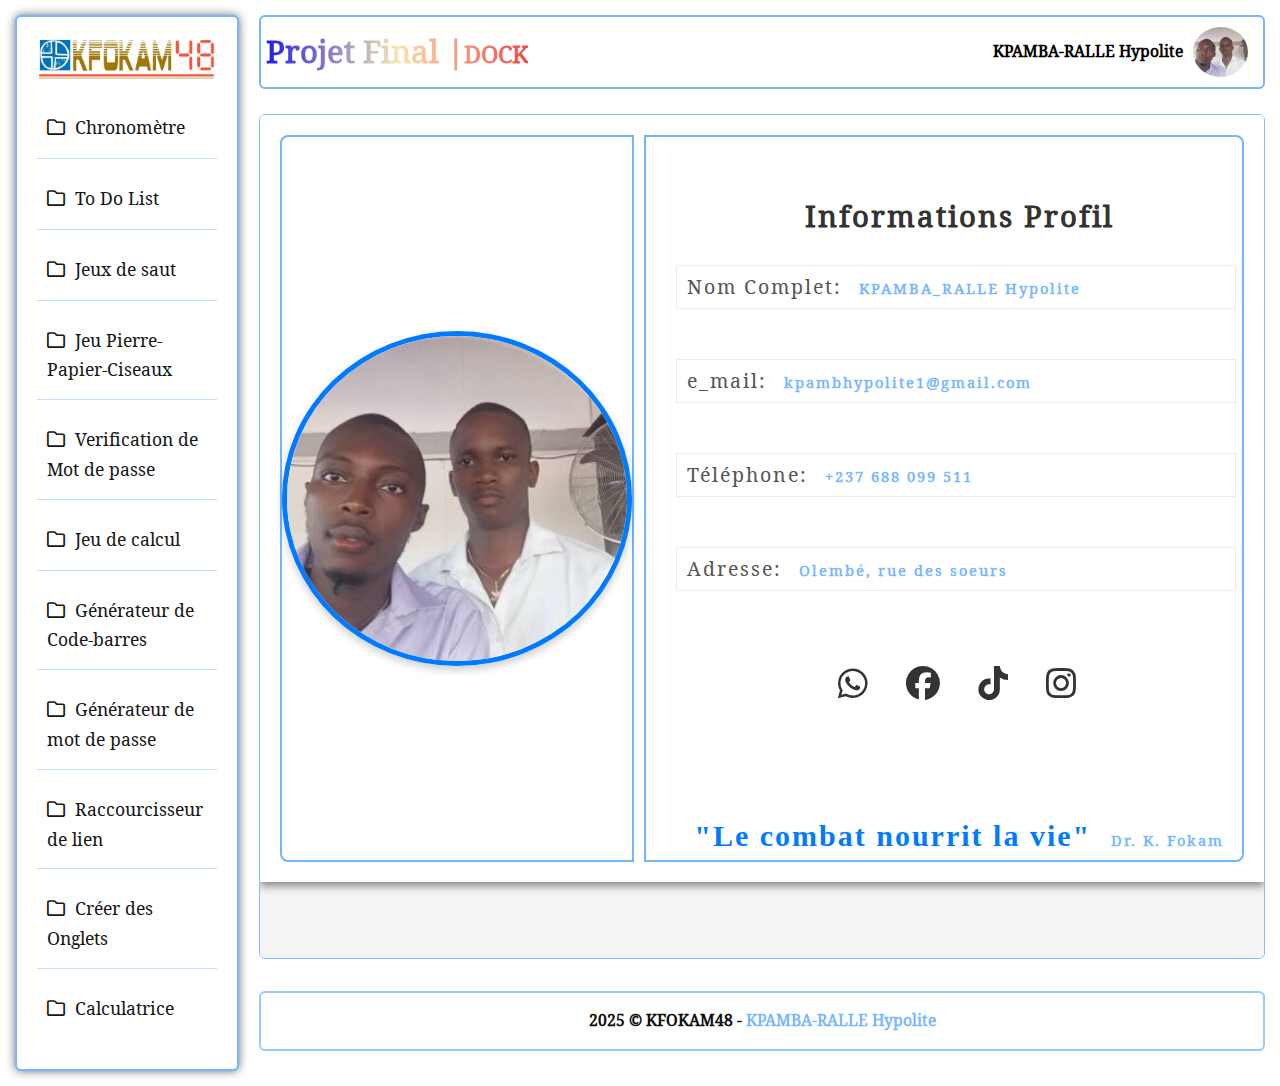
<file: index.html>
<!DOCTYPE html>
<html lang="fr">
<head>
    <meta charset="UTF-8">
    <meta name="viewport" content="width=device-width, initial-scale=1.0">
    <title>Projet Intégration</title>
    <link rel="stylesheet" href="style.css">
    <script src="script.js" defer></script>
    <link rel="stylesheet" href="https://cdnjs.cloudflare.com/ajax/libs/font-awesome/6.7.2/css/all.min.css" integrity="sha512-Evv84Mr4kqVGRNSgIGL/F/aIDqQb7xQ2vcrdIwxfjThSH8CSR7PBEakCr51Ck+w+/U6swU2Im1vVX0SVk9ABhg==" crossorigin="anonymous" referrerpolicy="no-referrer" />
</head>
    <body>

        <div class="page">
            <div class="menu-toggle" id="menuToggle"> ☰</div> <!-- Barre de menu -->
            <div class="container">
                <aside class="sidebar" id="sidebar">
                    <nav>
                        <div class="logo">
                            <img src="./images/photo_2025-03-03_14-06-27.png">
                        </div>
                        <ul>
                            <li><a href="#" data-project="./projects/projet chronomètre/index.html">Chronomètre</a></li>
                            <li><a href="#" data-project="./projects/ToDoList/index.html">To Do List</a></li>
                            <li><a href="#" data-project="./projects/Jeux de Saut/index.html">Jeux de saut</a></li>
                            <li><a href="#" data-project="./projects/papier_pierre_ciseaux/index.html">Jeu Pierre-Papier-Ciseaux</a></li>
                            <li><a href="#" data-project="./projects/Verificatioin_de_mot_de_passe/index.html">Verification de Mot de passe</a></li>
                            <li><a href="#" data-project="./projects/Jeu_de_Calcul/index.html">Jeu de calcul</a></li>
                            <li><a href="#" data-project="./projects/Generateur_de_code_barre/index.html">Générateur de Code-barres</a></li>
                            <li><a href="#" data-project="./projects/Generateur_de_mot_de_passe/index.html">Générateur de mot de passe</a></li>
                            <li><a href="#" data-project="./projects/Raccourcisseur_de_lien/index.html">Raccourcisseur de lien</a></li>
                            <li><a href="#" data-project="./projects/Créer_des_Onglets/index.html">Créer des Onglets</a></li>
                            <li><a href="#" data-project="./projects/calculatrice/index.html">Calculatrice</a></li>
                        </ul>
                    </nav>
                </aside>
    
                <!-- Main Content -->
                <main class="content">
                    <div class="header">
                        <h2 class="animated-title">Projet Final |<span>DOCK</span></h2>
                        <nav>
                            <h4>KPAMBA-RALLE Hypolite</h4>
                            <div class="image">
                                <img id="profileImage" src="./images/IMG-20241225-WA0018.jpg" alt="Profile Image">
                            </div>
                        </nav>
                    </div>
                    <iframe id="main-iframe" src="profil.html" frameborder="0"></iframe>
                    <footer>
                        <p>2025 © KFOKAM48 - <span> KPAMBA-RALLE Hypolite</span></p>
                    </footer>
                </main>
            </div>
        </div>

    </body>
</html>
</file>
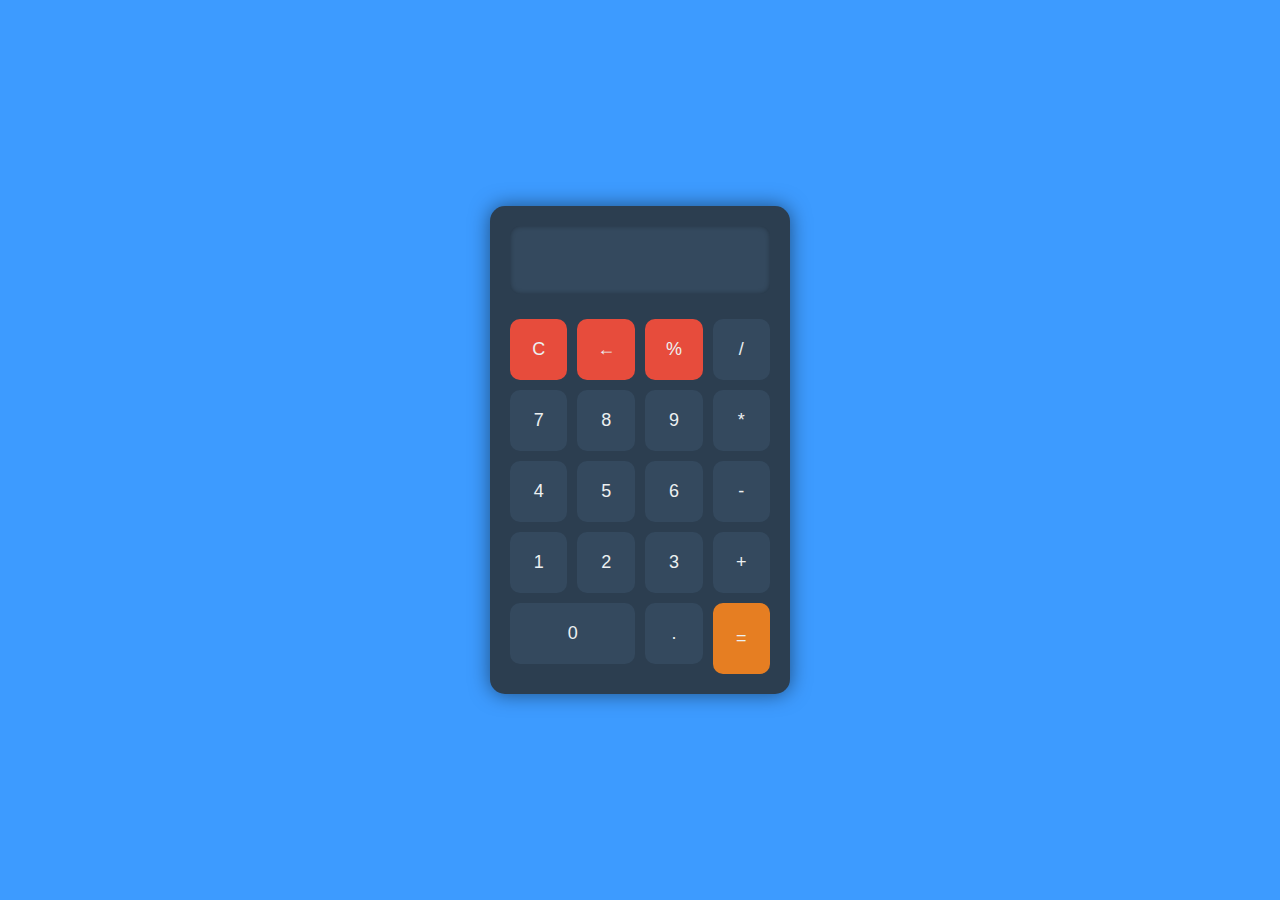
<file: projects/calculatrice/index.html>
<!DOCTYPE html>
<html lang="fr">
<head>
    <meta charset="UTF-8">
    <meta name="viewport" content="width=device-width, initial-scale=1.0">
    <title>Calculatrice</title>
    <link rel="stylesheet" href="style.css">
</head>
<body>
    <div class="calculator">
        <input type="text" id="display" disabled>
        <div class="buttons">
            <button onclick="clearDisplay()">C</button>
            <button onclick="deleteLast()">←</button>
            <button onclick="calculatePercentage()">%</button>
            <button onclick="appendToDisplay('/')">/</button>
            <button onclick="appendToDisplay('7')">7</button>
            <button onclick="appendToDisplay('8')">8</button>
            <button onclick="appendToDisplay('9')">9</button>
            <button onclick="appendToDisplay('*')">*</button>
            <button onclick="appendToDisplay('4')">4</button>
            <button onclick="appendToDisplay('5')">5</button>
            <button onclick="appendToDisplay('6')">6</button>
            <button onclick="appendToDisplay('-')">-</button>
            <button onclick="appendToDisplay('1')">1</button>
            <button onclick="appendToDisplay('2')">2</button>
            <button onclick="appendToDisplay('3')">3</button>
            <button onclick="appendToDisplay('+')">+</button>
            <button onclick="appendToDisplay('0')" class="zero">0</button>
            <button onclick="appendToDisplay('.')">.</button>
            <button onclick="calculateResult()" class="equal">=</button>
        </div>
    </div>

    <script src="script.js"></script>
</body>
</html>
</file>
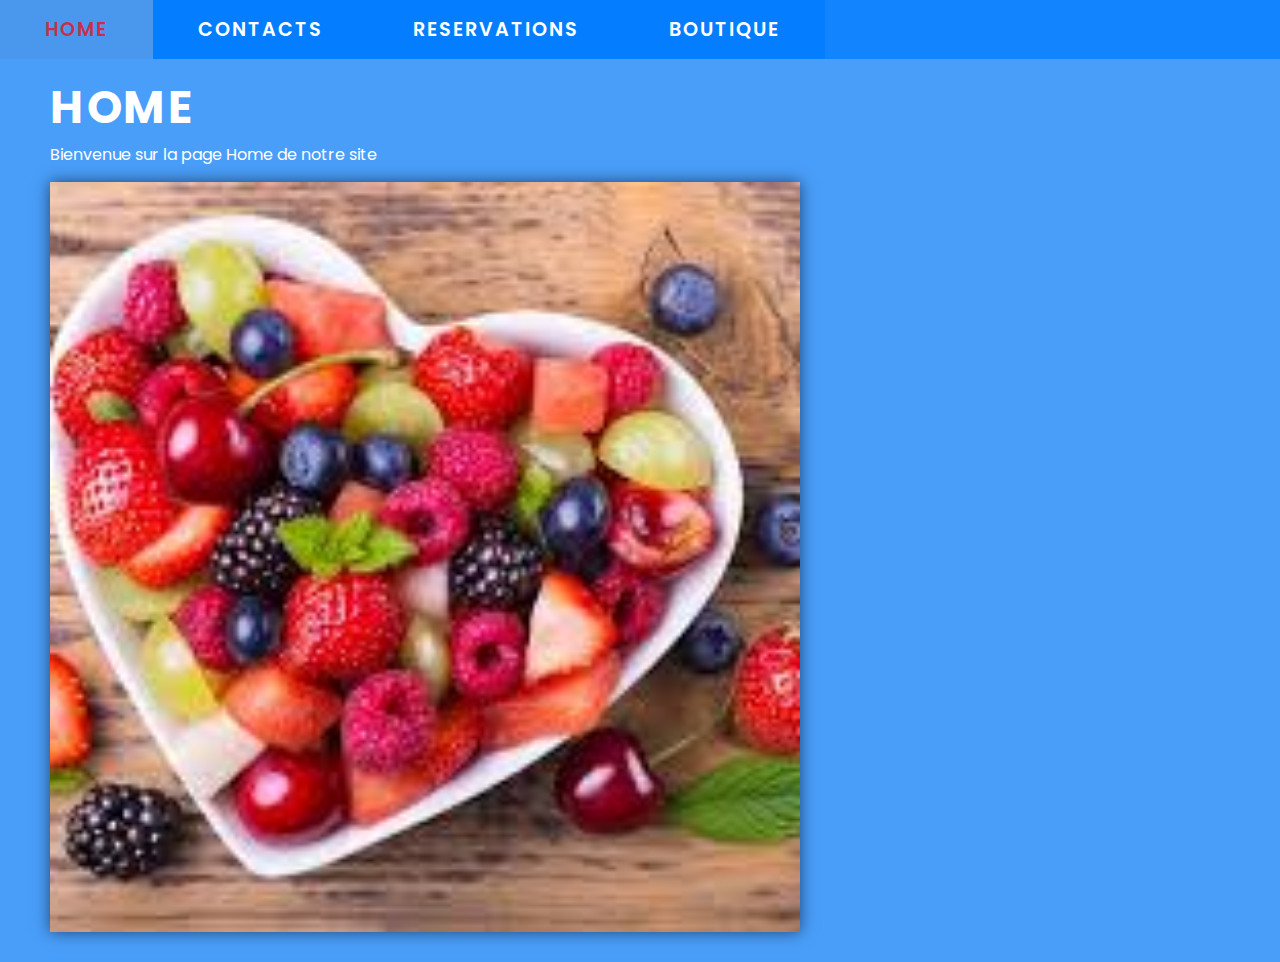
<file: projects/Créer_des_Onglets/index.html>
<!DOCTYPE html>
<html lang="en">
<head>
    <meta charset="UTF-8">
    <meta name="viewport" content="width=device-width, initial-scale=1.0">
    <title>Onglets Sites</title>
    <link rel="stylesheet" href="style.css">
    <script src="script.js" defer></script>
</head>
<body>
    <header class="navbar" id="tab">
        <button class="tablink active" onclick="openOnglet(event, 'home')">HOME</button>
        <button class="tablink" onclick="openOnglet(event, 'contacts')">CONTACTS</button>
        <button class="tablink" onclick="openOnglet(event, 'reservations')">RESERVATIONS</button>
        <button class="tablink" onclick="openOnglet(event, 'boutique')">BOUTIQUE</button>
    </header>
    <div class="content">
        <div  class="tabcontent" id="home">
            <h2>home</h2>
            <p>Bienvenue sur la page Home de notre site</p>
            <div class="image">
                <img src="./images/images (2).jpeg" alt="">
            </div>
        </div>

        <div class="tabcontent" id="contacts">
            <h2>contacts</h2>
            <p>Bienvenue sur la page contacts de notre site</p>
            <div class="image">
                <img src="./images/download.jpeg" alt="">
            </div>
        </div>

        <div class="tabcontent" id="reservations">
            <h2>reservations</h2>
            <p>Bienvenue sur la page reservations de notre site</p>
            <div class="image">
                <img src="./images/images (1).jpeg" alt="">
            </div>
        </div>

        <div class="tabcontent" id="boutique">
            <h2>boutique</h2>
            <p>Bienvenue sur la page boutique de notre site</p>
            <div class="image">
                <img src="./images/images.jpeg" alt="">
            </div>
        </div>
    </div>

</body>
</html>
</file>
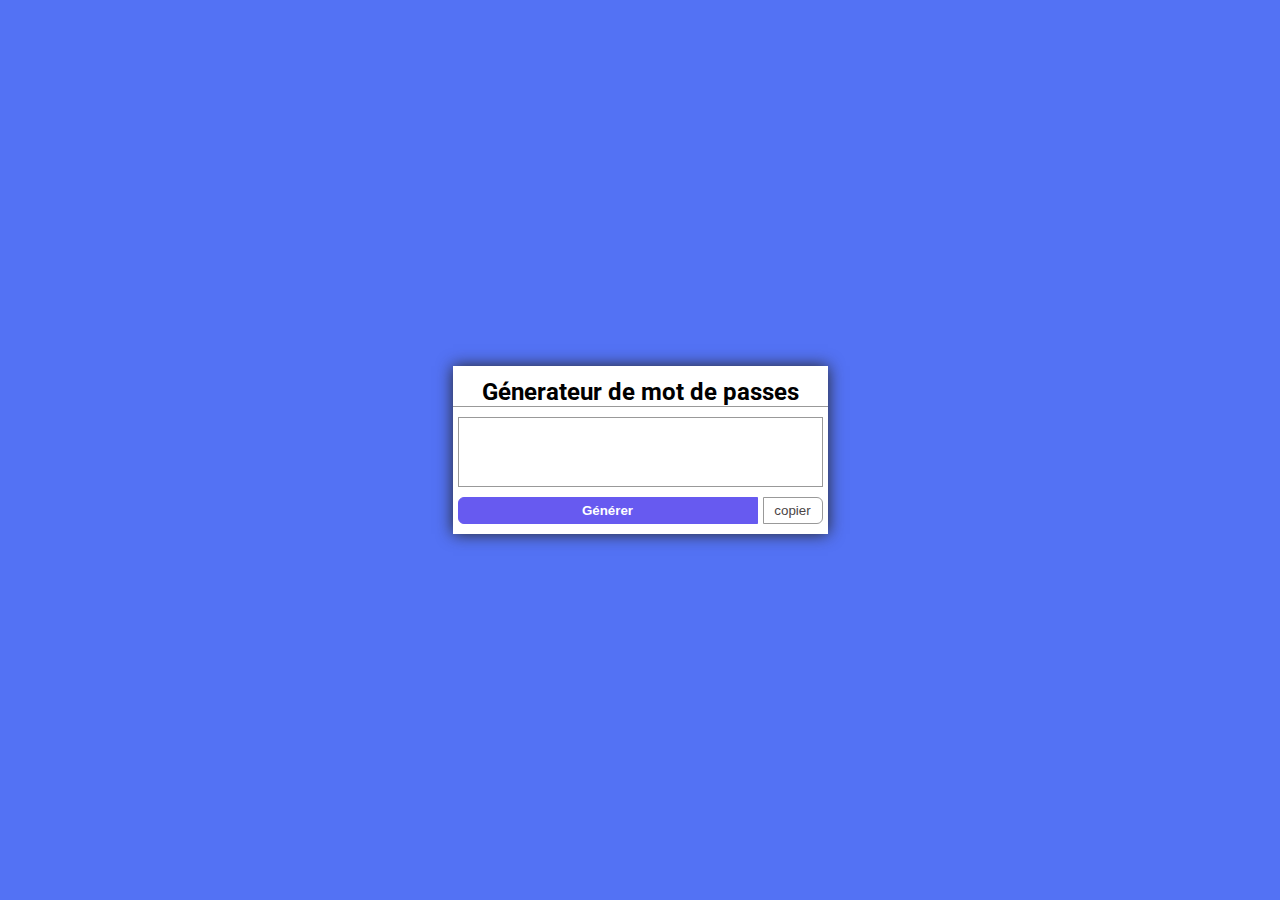
<file: projects/Generateur_de_mot_de_passe/index.html>
<!DOCTYPE html>
<html lang="en">
<head>
    <meta charset="UTF-8">
    <meta name="viewport" content="width=device-width, initial-scale=1.0">
    <title>Génerateur de mot de passes</title>
    <link rel="stylesheet" href="style.css">
    <script src="script.js" defer></script>
</head>
<body>
    <div class="container">
        <h2>Génerateur de mot de passes</h2>
        <div class="box_message">
            <input type="text" id="psw" readonly>
        </div>
        <div class="btn">
            <input type="text" value="générer" id="generer">
            <button id="copier">copier</button>
        </div>
    </div>
</body>
</html>
</file>
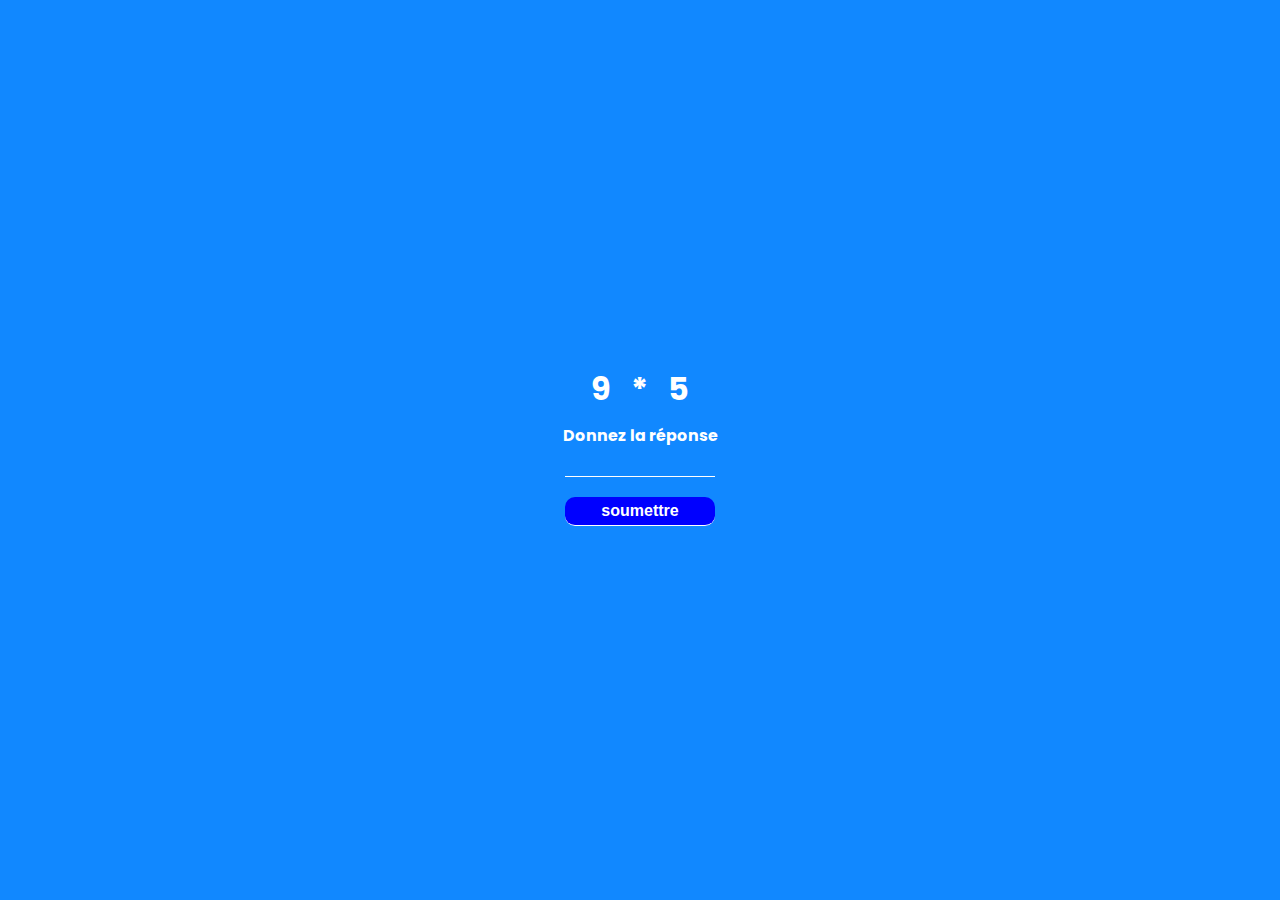
<file: projects/Jeu_de_Calcul/index.html>
<!DOCTYPE html>
<html lang="en">
<head>
    <meta charset="UTF-8">
    <meta name="viewport" content="width=device-width, initial-scale=1.0">
    <title>Jeu de Calcul</title>
    <link rel="stylesheet" href="style.css">
    <script src="script.js" defer></script>
</head>
<body>
    <p class="message"></p>
    <section>
        <div class="calcul">
            <h1 class="nbr1">5</h1>
            <h1 class="op">+</h1>
            <h1 class="nbr2">5</h1> <!-- Changer de "nbre" à "nbr2" -->
        </div>
        <h2>Donnez la réponse</h2>
        <input type="number" class="incremente"> <!-- Utiliser la classe "incremente" -->
        <input type="submit" class="check-btn" value="soumettre"> <!-- Ajout d'une classe pour le bouton -->
    </section>
    <p class="result"></p>
    <a href="index.html" class="link"> recommencer</a>
</body>
</html>
</file>
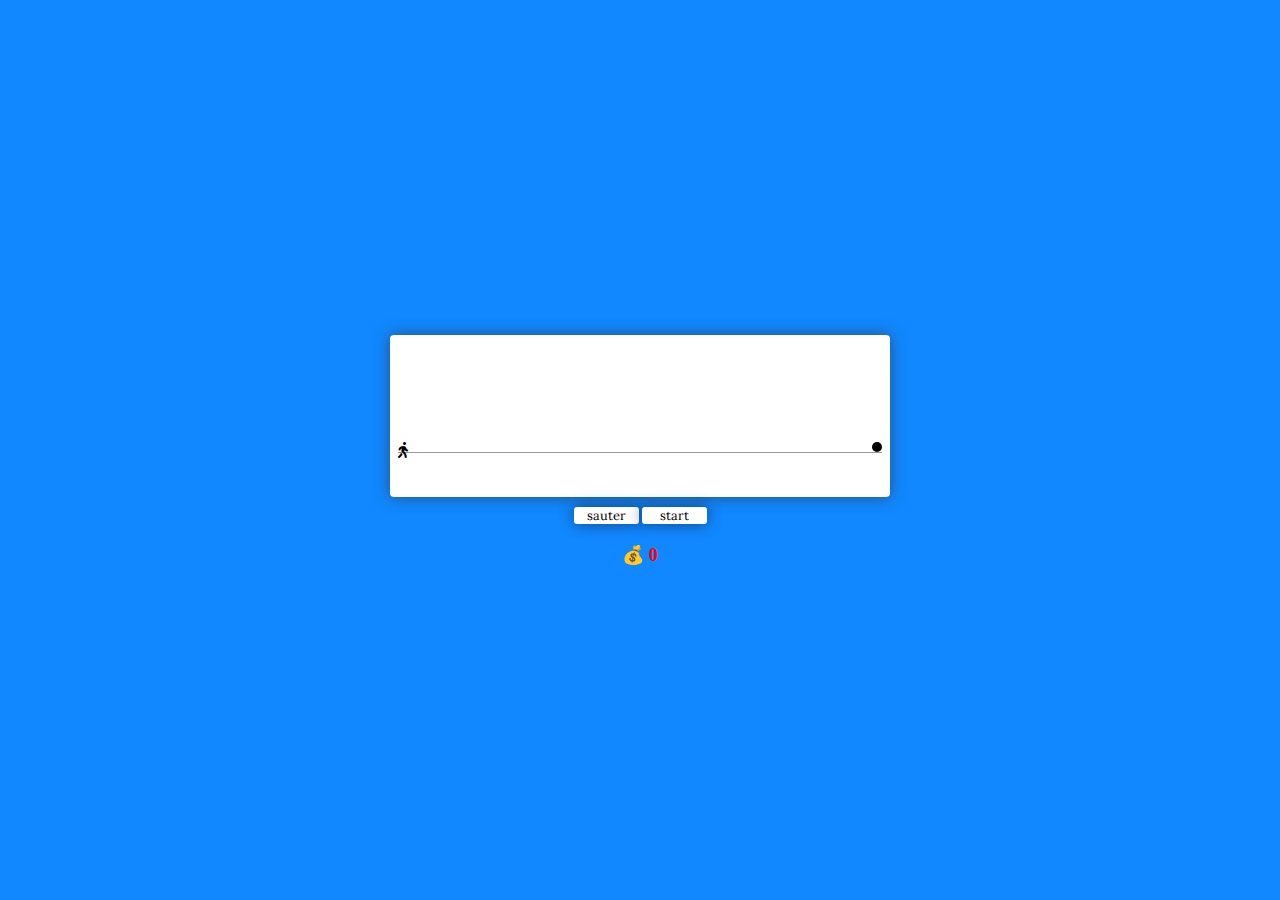
<file: projects/Jeux de Saut/index.html>
<!DOCTYPE html>
<html lang="en">
<head>
    <meta charset="UTF-8">
    <meta name="viewport" content="width=device-width, initial-scale=1.0">
    <title>Jeux de Saut</title>
    <link rel="stylesheet" href="style.css">
    <script src="script.js" defer></script>
    <link rel="stylesheet" href="https://cdnjs.cloudflare.com/ajax/libs/font-awesome/6.7.2/css/all.min.css" integrity="sha512-Evv84Mr4kqVGRNSgIGL/F/aIDqQb7xQ2vcrdIwxfjThSH8CSR7PBEakCr51Ck+w+/U6swU2Im1vVX0SVk9ABhg==" crossorigin="anonymous" referrerpolicy="no-referrer" />
    </head>
<body>
    <div class="cantenair">
        <div class="interface">
            <i class="fa-solid fa-person-walking" id="person"></i>
            <div id="obstacle"></div>
        </div>
    </div>
    <div class="control">
        <button id="sauter"> sauter</button>
        <a href="index.html" id="start">start</a>
    </div>
    <div id="jumpCounter" class="jump-counter">💰 0</div>
</body>
</html>
</file>
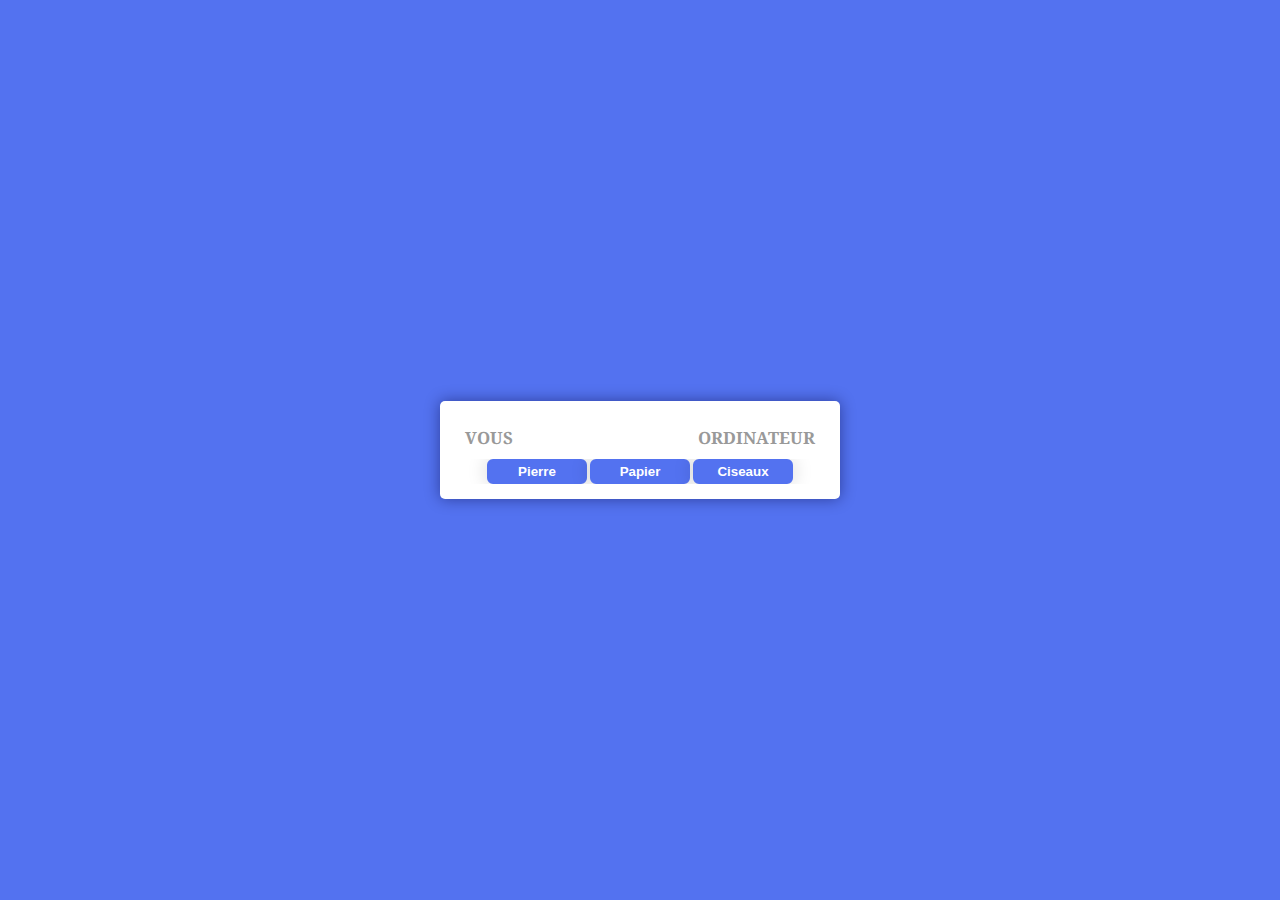
<file: projects/papier_pierre_ciseaux/index.html>
<!DOCTYPE html>
<html lang="en">
<head>
    <meta charset="UTF-8">
    <meta name="viewport" content="width=device-width, initial-scale=1.0">
    <title>Papier Pierre Ciseaux</title>
    <link rel="stylesheet" href="style.css">
    <script src="script.js" defer></script>
</head>
<body>
    <div class="cantenair">
        <div class="utilisateur" >
            <h3 id="vous">vous</h3> 
            <h3 id="ordinateur">ordinateur</h3>
        </div>
        <h3><span id="result"></span></h3>
        <div class="btn_controles">
            <button id="pierre"> pierre</button>
            <button id="papier"> Papier</button>
            <button id="ciseaux"> Ciseaux</button>
        </div>
    </div>
</body>
</html>
</file>
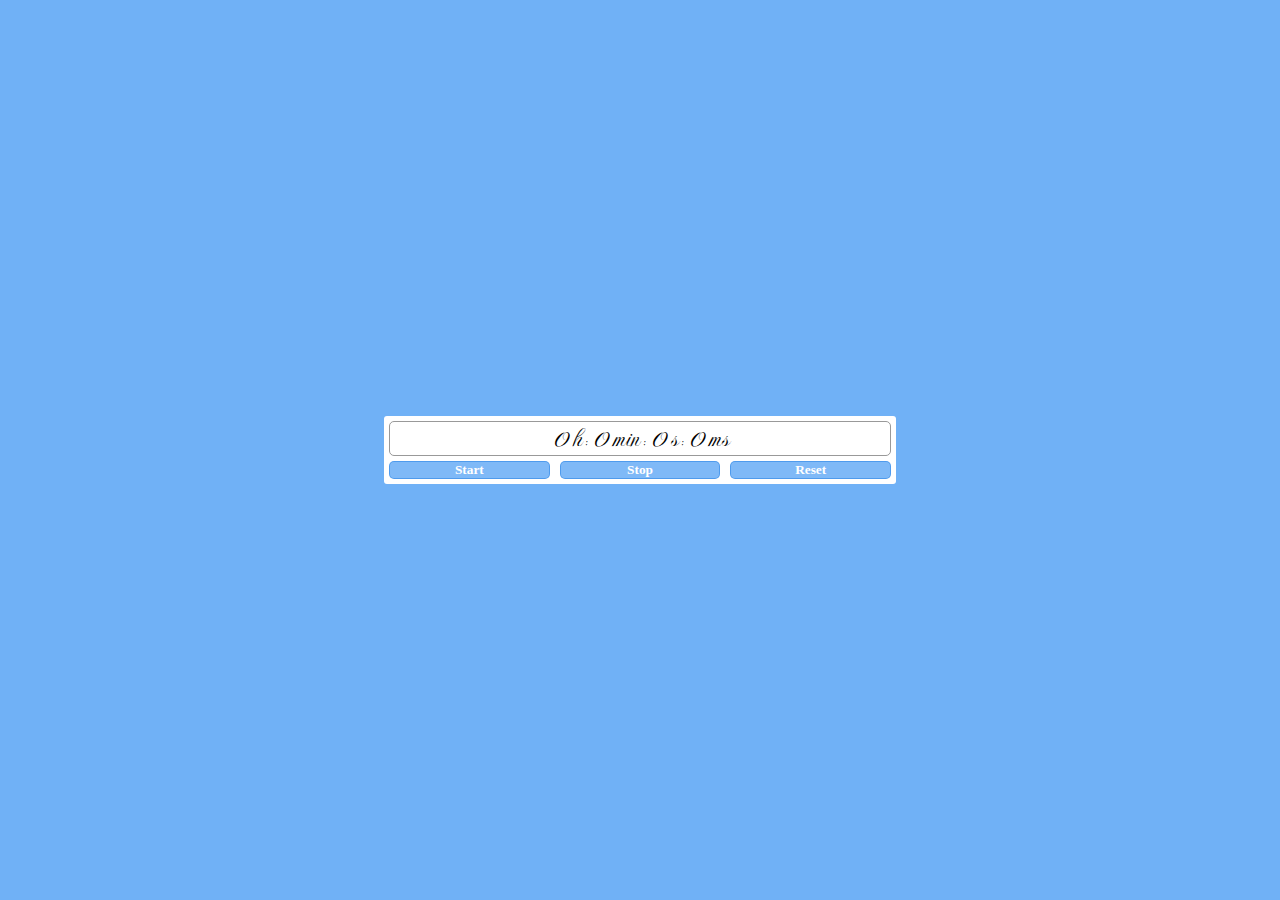
<file: projects/projet chronomètre/index.html>
<!DOCTYPE html>
<html lang="en">
<head>
    <meta charset="UTF-8">
    <meta name="viewport" content="width=device-width, initial-scale=1.0">
    <title>projet chronomètre</title>
    <link rel="stylesheet" href="style.css">
    <script src="script.js" defer></script>
</head>
<body>
    <div class="cantenair">
        <div id="time" class="ecran">
            <span>0 h</span>:
            <span>0 min</span>:
            <span>0 s</span>:
            <span>0 ms</span>
        </div>
        <div class="btn">
            <button id="start" onclick="start()">start</button>
            <button id="stop" onclick="stop()">stop</button>
            <button id="reset" onclick="reset()">reset</button>
        </div>
    </div>
    
</body>
</html>
</file>
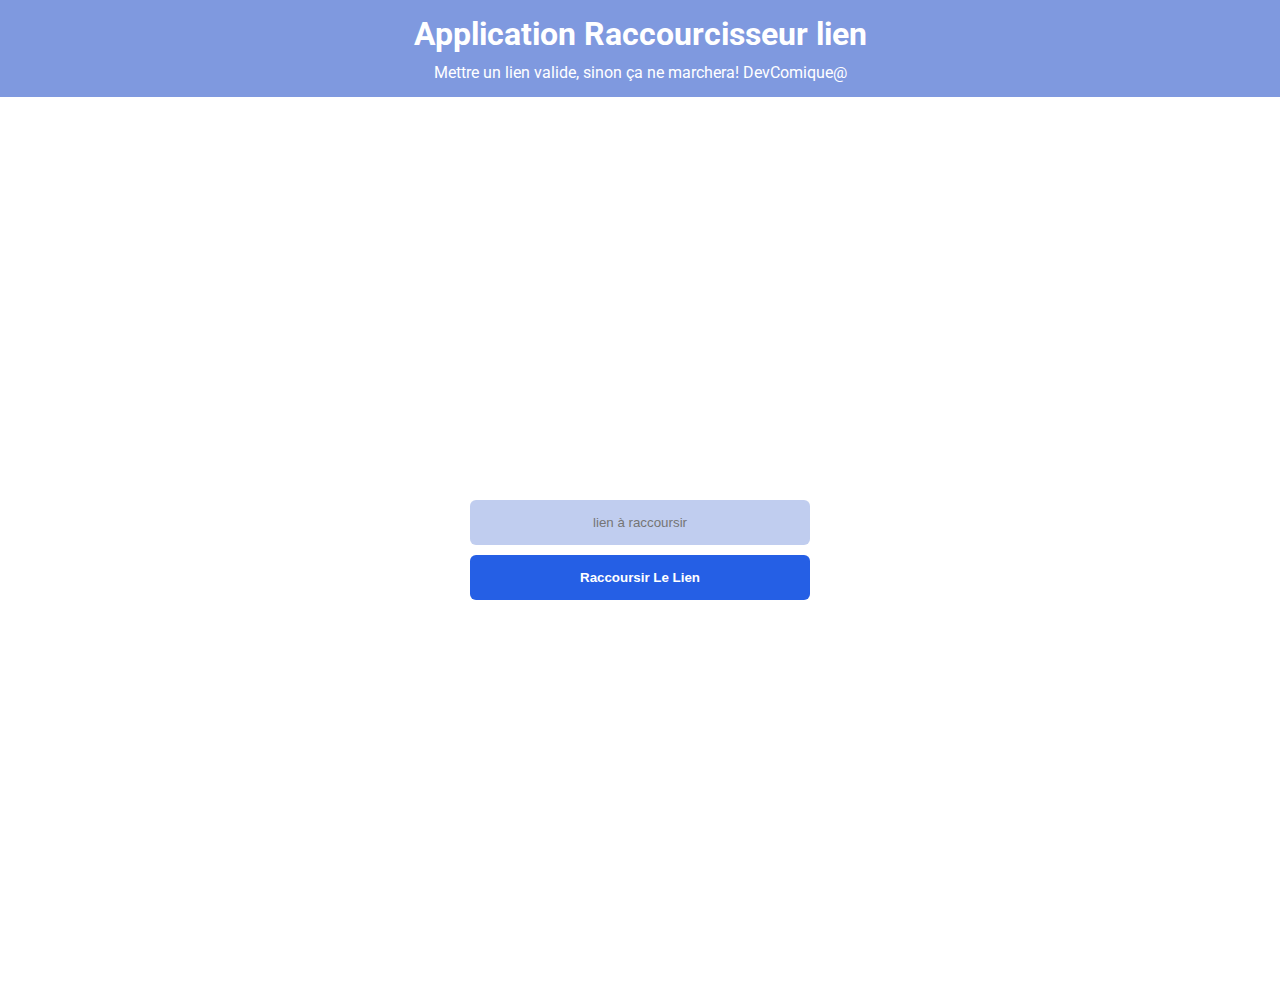
<file: projects/Raccourcisseur_de_lien/index.html>
<!DOCTYPE html>
<html lang="en">
<head>
    <meta charset="UTF-8">
    <meta name="viewport" content="width=device-width, initial-scale=1.0">
    <title>Raccourcisseur de lien</title>
    <link rel="stylesheet" href="style.css">
    <script src="script.js"defer></script>
</head>
<body>
    <header>
        <h1>Application Raccourcisseur lien</h1>
        <p>Mettre un lien valide, sinon ça ne marchera! DevComique@</p>
    </header>

    <section>
        <main>
            <p class="message"></p>
            <input type="text" placeholder="lien à raccoursir" class="link">
            <button class="submit-button">raccoursir le lien</button>
            <div class="resultat" style="display: none;">Lien raccourci: <span></span></div>
        </main>
    </section>
    
</body>
</html>
</file>
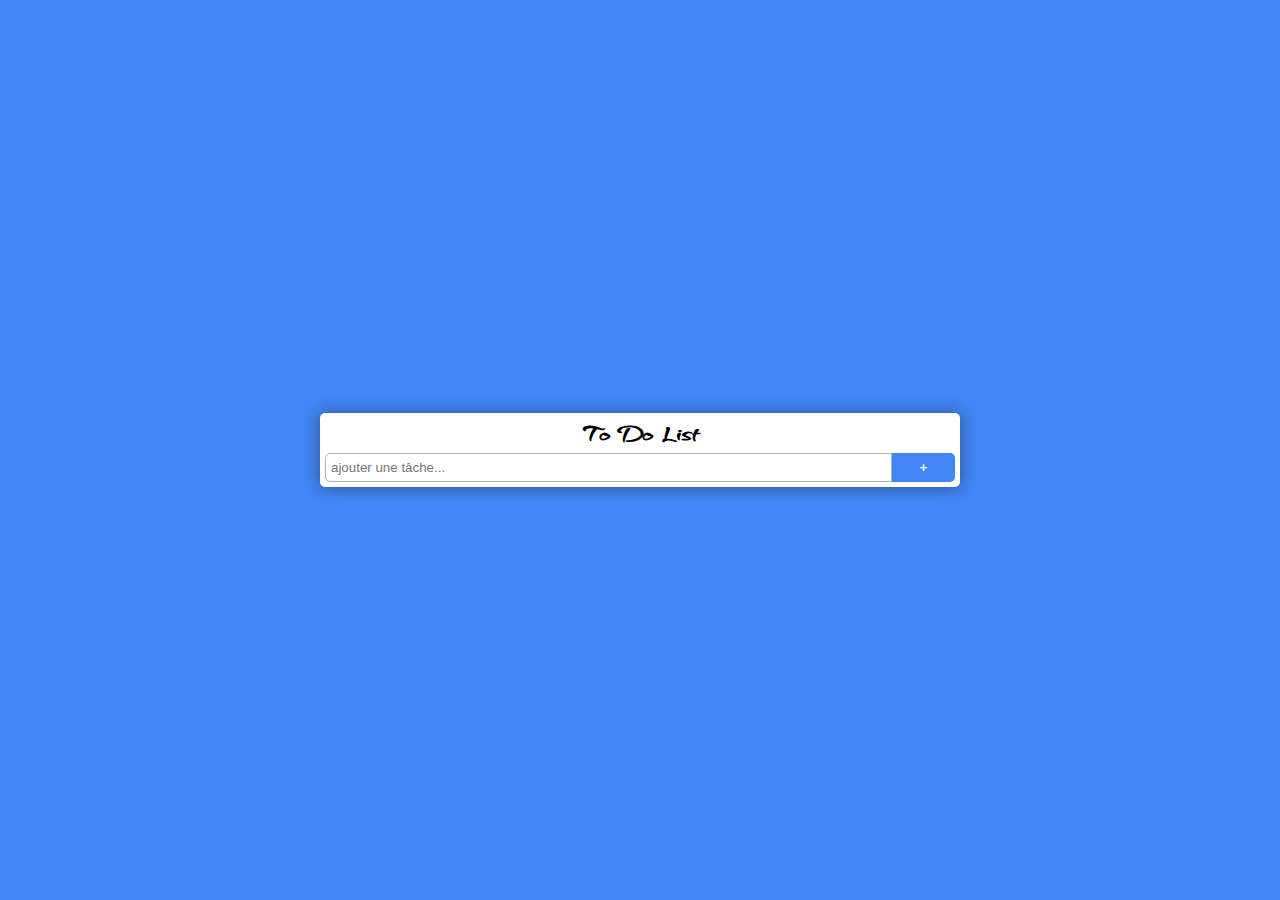
<file: projects/ToDoList/index.html>
<!DOCTYPE html>
<html lang="en">
<head>
    <meta charset="UTF-8">
    <meta name="viewport" content="width=device-width, initial-scale=1.0">
    <title>To To List</title>
    <link rel="stylesheet" href="style.css">
    <script src="script.js" defer></script>
</head>
<body>
    <div class="cantenair">
        <h1>To Do List</h1>
        <div class="tache">
            <input type="text" placeholder="ajouter une tâche..." id="ToDoList">
            <button id="ajouter">+</button>
        </div>
        <div id="listToDoList"></div>
    </div>
</body>
</html>
</file>
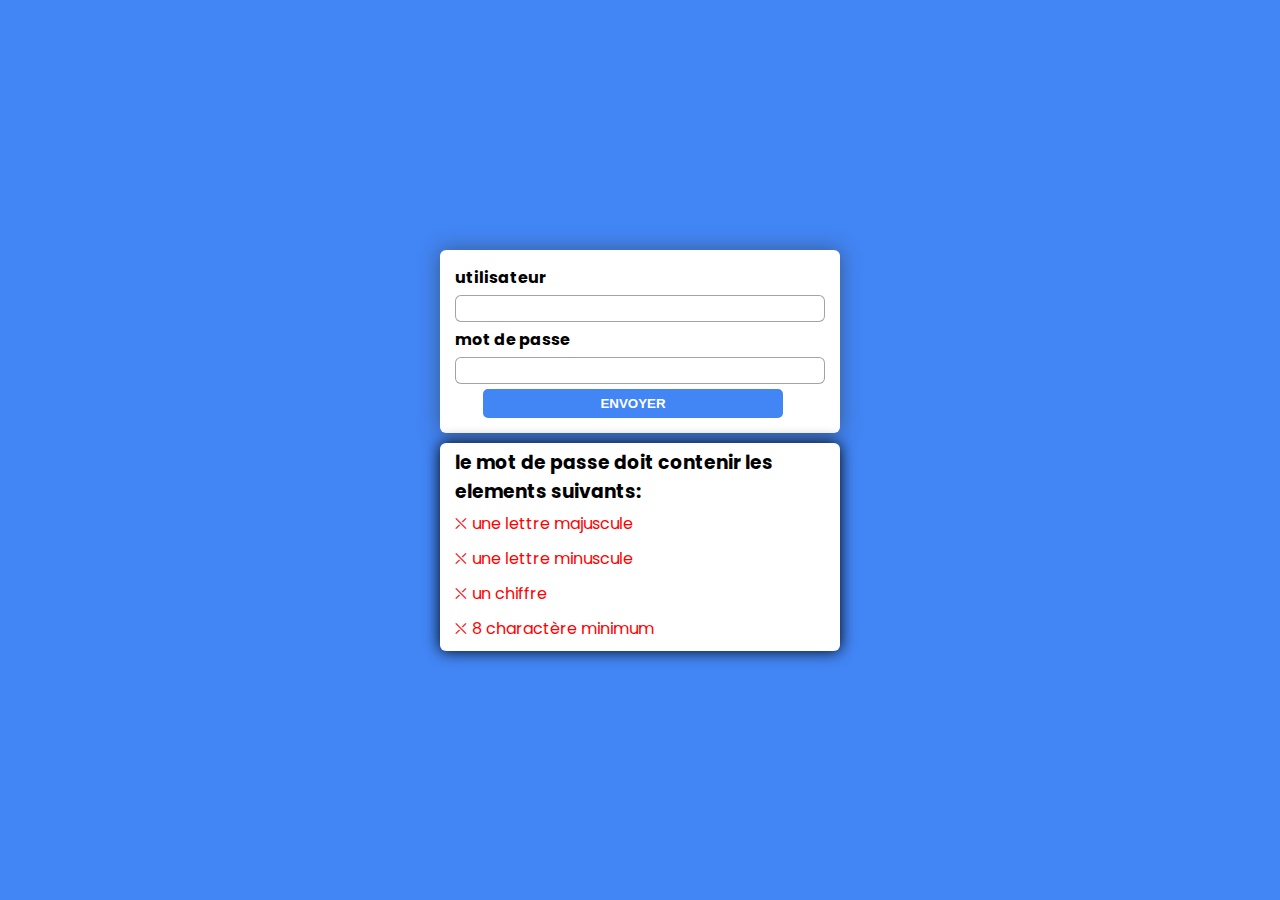
<file: projects/Verificatioin_de_mot_de_passe/index.html>
<!DOCTYPE html>
<html lang="en">
<head>
    <meta charset="UTF-8">
    <meta name="viewport" content="width=device-width, initial-scale=1.0">
    <title>verifacteur de mot de passe</title>
    <link rel="stylesheet" href="style.css">
    <script src="script.js" defer></script>
</head>
<body>
    <div class="cantenaire_form">
        <form >
            <label >utilisateur</label><br>
            <input type="text" id="utilisateur" class="user" required>
            <br><label >mot de passe</label> <br>
            <input type="password" id="password" class="psw">
            <button>envoyer</button>
        </form>
    </div>
    <div id="cantenaire_verification" >
        <h3>le mot de passe doit contenir les elements suivants:</h3>
        <p class="invalid" id="majuscule">une lettre majuscule</p>
        <p class="invalid" id="lettre">une lettre minuscule</p>
        <p class="invalid" id="chiffre">un chiffre</p>
        <p class="invalid" id="minimum">8 charactère minimum</p>
    </div>    
</body>
</html>
</file>
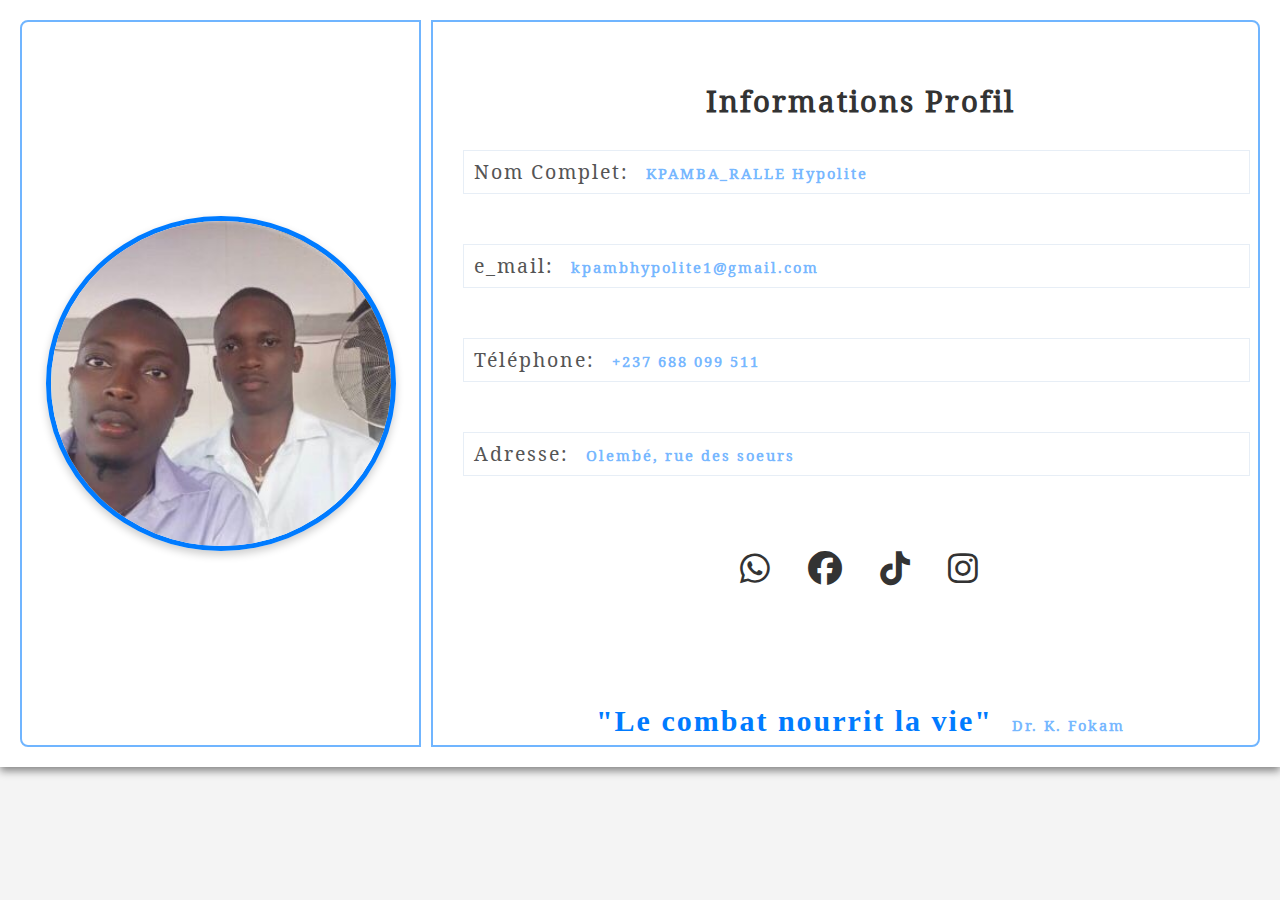
<file: profil.html>
<!DOCTYPE html>
<html lang="fr">
<head>
    <meta charset="UTF-8">
    <meta name="viewport" content="width=device-width, initial-scale=1.0">
    <title>Profil</title>
    <link rel="stylesheet" href="profil.css">
    <link rel="stylesheet" href="style.css">
    <link rel="stylesheet" href="https://cdnjs.cloudflare.com/ajax/libs/font-awesome/6.7.2/css/all.min.css" integrity="sha512-Evv84Mr4kqVGRNSgIGL/F/aIDqQb7xQ2vcrdIwxfjThSH8CSR7PBEakCr51Ck+w+/U6swU2Im1vVX0SVk9ABhg==" crossorigin="anonymous" referrerpolicy="no-referrer" />
</head>
<body>
    <div class="profil">
        <div class="picture">
            <img src="./images/IMG-20241225-WA0018.jpg" alt="">
        </div>
        <div class="informations_personnelles">
            <h4>Informations Profil</h4>
            <p>Nom Complet: <span>KPAMBA_RALLE Hypolite</span></p>
            <p>e_mail: <span>kpambhypolite1@gmail.com</span></p>
            <p>Téléphone: <span>+237 688 099 511</span></p>
            <p>Adresse: <span>Olembé, rue des soeurs</span></p>
            <div class="icones">
               <a href="https://wa.me/237688099511" target="_blank"> <i class="fa-brands fa-whatsapp"></i></a>
               <a  href="https://www.facebook.com/Hypolite Kpamba" target="_blank"> <i class="fa-brands fa-facebook"></i></a>
               <a href="https://www.tiktok.com/@le_comique_entrepeneur" target="_blank"> <i class="fa-brands fa-tiktok"></i></a>
               <a href="https://www.instagram.com/le.comique_entrepeneur" target="_blank"> <i class="fa-brands fa-instagram"></i></a>
            </div>
            <div class="marquee-container">
                <div class="marquee">"Le combat nourrit la vie" <span> Dr. K. Fokam</span></div>
        </div>
        
    </div>
</body>
</html>
</file>
<file: projects/calculatrice/style.css>
*{
    margin: 0;
    padding: 0;
    box-sizing: border-box;
}
body{
    display: flex;
    justify-content: center;
    align-items: center;
    height: 100vh;
    background-color: #007bffc2;
}
/* Style de base pour la calculatrice */
.calculator {
    max-width: 300px;
    margin: 0 auto;
    padding: 20px;
    background-color: #2c3e50;
    border-radius: 15px;
    box-shadow: 0 0 20px rgba(0, 0, 0, 0.5);
}

/* Style de l'affichage */
#display {
    width: 100%;
    padding: 20px 4px;
    font-size: 24px;
    text-align: right;
    margin-bottom: 25px;
    border: none;
    border-radius: 10px;
    background-color: #34495e;
    color: #ecf0f1;
    box-shadow: inset 0 0 5px rgba(0, 0, 0, 0.3);
}

/* Style des boutons */
.buttons {
    display: grid;
    grid-template-columns: repeat(4, 1fr);
    gap: 10px;
}

.buttons button {
    padding: 20px;
    font-size: 18px;
    border: none;
    border-radius: 10px;
    background-color: #34495e;
    color: #ecf0f1;
    cursor: pointer;
    transition: background-color 0.3s ease, transform 0.1s ease;
}

.buttons button:hover {
    background-color: #1abc9c;
}

.buttons button:active {
    transform: scale(0.95);
}

/* Bouton "0" prend deux colonnes */
.buttons .zero {
    grid-column: span 2;
}

/* Bouton "=" prend deux lignes */
.buttons .equal {
    grid-row: span 2;
    background-color: #e67e22;
}

.buttons .equal:hover {
    background-color: #d35400;
}

/* Boutons spéciaux (C, ←, %) */
.buttons button:nth-child(1),
.buttons button:nth-child(2),
.buttons button:nth-child(3) {
    background-color: #e74c3c;
}

.buttons button:nth-child(1):hover,
.buttons button:nth-child(2):hover,
.buttons button:nth-child(3):hover {
    background-color: #c0392b;
}

@media (max-width: 576px) {
    .calculator {
        max-width: 95%; /* La calculatrice prend 95% de la largeur sur les très petits écrans */
    }

    #display {
        font-size: 18px; /* Réduit encore la taille de la police de l'affichage */
    }

    .buttons button {
        padding: 10px; /* Réduit le padding des boutons pour les très petits écrans */
        font-size: 14px; /* Réduit encore la taille de la police des boutons */
    }
}
</file>
<file: projects/Créer_des_Onglets/style.css>
@import url('https://fonts.googleapis.com/css2?family=Poppins:ital,wght@0,100;0,200;0,300;0,400;0,500;0,600;0,700;0,800;0,900;1,100;1,200;1,300;1,400;1,500;1,600;1,700;1,800;1,900&display=swap');
*{
    margin: 0;
    padding: 0;
    box-sizing: border-box;
    font-family: "Poppins", sans-serif;
}
body{
    background-color: #1e87f8ce
}

.navbar{
    background-color:#007bffc0;
    overflow: hidden;
}
.navbar button{
    outline: none;
    float: left;
    border: 0;
    background-color: inherit;
    color: #fff;
    font-size: 1.2rem;
    font-weight: 600;
    padding: 15px 45px;
    letter-spacing: 2px;
    transition: all 0.5s ease-out;
}
.navbar button:first-child{
    color: rgba(255, 0, 0, 0.692);
}

.navbar button:hover{
    background-color:#65a3e6a9;
}
.navbar button:active{
    background-color: #82b3e783;
}

.tabcontent{
    display: none;
    flex-direction: column;
    color: #fff;
    padding: 15px 50px;
    animation: animation 0.5s ease-out;

}
.tabcontent h2{
    font-size: 45px;
    text-transform:uppercase;
    letter-spacing: 2.5px;
}
.tabcontent .image{
    width: 750px;
    height: 750px;
    margin: 15px 0;
}
.tabcontent .image img{
    width: 100%;
    height: 100%; 
    object-fit: cover;
    box-shadow: 0 0 15px rgba(0, 0, 17, 0.568);
}
/*animation d'apparition */
@keyframes animation {
    from{
        opacity: 0;
    }
    to{
        opacity: 1;
    }
}

/* Media Queries pour la responsivité */
@media (max-width: 1200px) {
    .tabcontent h2 {
        font-size: 36px;
    }
    
    .tabcontent .image {
        width: 600px;
        height: 600px;
    }
}

@media (max-width: 992px) {
    .navbar button {
        font-size: 1rem;
        padding: 10px 30px;
    }
    
    .tabcontent h2 {
        font-size: 30px;
    }
    
    .tabcontent .image {
        width: 500px;
        height: 500px;
    }
}

@media (max-width: 768px) {
    .navbar button {
        padding: 10px 20px;
    }

    .tabcontent {
        padding: 15px 20px;
    }

    .tabcontent h2 {
        font-size: 24px;
    }

    .tabcontent .image {
        width: 100%;
        height: auto;
    }
}

@media (max-width: 576px) {
    .navbar {
        display: flex;
        flex-direction: column;
    }

    .navbar button {
        width: 100%;
        padding: 10px;
    }

    .tabcontent {
        padding: 10px;
    }

    .tabcontent h2 {
        font-size: 20px;
    }
}
</file>
<file: projects/Generateur_de_mot_de_passe/style.css>
@import url('https://fonts.googleapis.com/css2?family=Roboto:ital,wght@0,100..900;1,100..900&display=swap');
*{
    margin: 0;
    padding: 0;
    box-sizing: border-box;
}
body{
    font-family: "Roboto", serif;
    display: flex;
    justify-content: center;
    align-items: center;
    flex-direction: column;
    width: 100%;
    height: 100vh;
    background-color:  #5372f4;
}
.container{
    width:375px;
    background-color: #fff;
    padding: 10px;
    text-align: center;
    display: flex;
    flex-direction: column;
    align-items: center;
    justify-content: center;
    box-shadow: 0 0 15px #272626;
}
.container h2{
    border-bottom: solid 1px #999;
    width: 375px;
    margin-top: 2px;
}
.box_message input{
    width: 365px;
    height: 70px;
    border: solid 1px #999;
    margin: 10px;
    outline: none;
    font-size: 1.2rem;
    font-weight: bold;
    padding: 0 10px;
    text-align: center;
    color: black;
}

.btn{
    display: flex;
    justify-content: center;
    align-items: center;
    gap: 5px;
}
.btn input{
    width: 300px;
    text-align: center;
    color: #fff;
    outline: none;
    padding: 5px;
    border-radius: 6px  0  0 6px;
    border: solid 1px #675af0 ;
    background-color:#675af0 ;
    font-weight: bold;
    text-transform: capitalize;
    cursor: pointer;
}
.btn button{
    width: 60px;
    text-align: center;
    color: #4b4545;
    outline: none;
    padding: 5px;
    border-radius: 0 6px 6px 0;
    border: solid 1px #999;
    background-color: transparent;
}

/* Responsive Styles */
@media (max-width: 768px) {
    .container {
        width: 90%; /* Changez la largeur à 90% pour les tablettes */
        padding: 5px; /* Réduisez le rembourrage */
    }

    .box_message input {
        width: calc(100% - 20px); /* Ajustez la largeur pour les écrans plus petits */
    }

    .container h2 {
        font-size: 1.5rem; /* Réduisez la taille de la police pour les petits écrans */
    }

    .btn input {
        width: 70%; /* Ajustez la largeur des boutons */
    }
}

@media (max-width: 480px) {
    body {
        padding: 10px; /* Ajoutez du rembourrage pour éviter que le contenu touche le bord */
    }

    .container {
        width: 100%; /* Largeur à 100% pour les mobiles */
    }

    .box_message input {
        width: calc(100% - 20px); /* Ajustez la largeur des champs d'entrée */
        height: 60px; /* Modifiez la hauteur pour s'adapter aux petits écrans */
        font-size: 1rem; /* Réduisez la taille de la police */
    }

    .btn input {
        width: 65%; /* Ajustez la largeur des boutons sur les petits écrans */
    }

    .btn button {
        width: 50px; /* Réduisez la largeur du bouton */
    }

    .container h2 {
        font-size: 1.2rem; /* Réduisez encore la taille de la police pour les petits écrans */
    }
}
</file>
<file: projects/Jeu_de_Calcul/style.css>
@import url('https://fonts.googleapis.com/css2?family=Poppins:ital,wght@0,100;0,200;0,300;0,400;0,500;0,600;0,700;0,800;0,900;1,100;1,200;1,300;1,400;1,500;1,600;1,700;1,800;1,900&display=swap');
*{
    margin: 0;
    padding: 0;
    box-sizing: border-box;
    text-decoration: none;
}
body{
    font-family: "Poppins", serif;
    display: flex;
    justify-content: center;
    align-items: center;
    flex-direction: column;
    width: 100%;
    height: 100vh;
    background-color: #18f;
}
section{
    display: flex;
    flex-direction: column;
    justify-content: center;
    color: #fff;
    width: 350px;
    padding: 10px;
    text-align: center;

}
.message{
    color: #fff;
    font-weight: bold;
    border-radius: 6px;
    outline: 0;
    padding: 5px 10px;
}
.calcul{
    display: flex;
    align-items: center;
    justify-content: center;
}
.calcul h1{
    padding: 10px;
}
section h2{
    font-size: 0.99rem;
}
section input{
    border: none;
    outline: none;
    margin:10px auto;
    border-bottom: solid 1px #fff;
    background-color:transparent;
    width: 150px;
    color: #fff;
    font-weight: bold;
    font-size: 1rem;
    text-align: center;
}
section input[type="submit"]{
    padding: 5px 25px;
    background-color: blue;
    border-radius: 10px;
    cursor: pointer;
}
.result{
    font-size: 1.5rem;
    color: #fff;
    font-weight: bold;
    margin: 10px 0;
}
a{
    color: #fff;
    border: solid 1px #fff;
    border-radius: 6px;
    padding: 5px 10px;
    display: none;
}

/* Media Queries pour un ajustement supplémentaire sur les petits écrans */
@media (max-width: 600px) {
    section h2 {
        font-size: 0.85rem; /* Réduire la taille du texte sur les petits écrans */
    }
    .result {
        font-size: 1.25rem; /* Réduire la taille du texte du résultat */
    }
}
</file>
<file: projects/Jeux de Saut/style.css>
@import url('https://fonts.googleapis.com/css2?family=Lora:ital,wght@0,400..700;1,400..700&display=swap');
*{
    margin: 0;
    padding: 0;
    box-sizing: border-box;
}

body{
    display: flex;
    justify-content: center;
    align-items: center;
    flex-direction: column;
    height: 100vh;
    width: 100%;
    background-color: #18f;
}
.cantenair{
    box-shadow: 0 0 15px #302e2e98;
    width: 39%;
    height: 18vh;
    background-color: #fff;
    position: relative;
    padding: 8px;
    border-radius: 4px;
    margin-bottom: 10px;
    overflow: hidden;
}
.jump-counter {
    font-size: 18px;
    margin-top: 20px;
    color: red;
    font-weight: 700;
}
.interface{
    position: relative;
    border-bottom: solid 1px #999;
    top: 9vh;
}
#person{
    position: relative;
    top: 2vh;
}

/*creation de l'effet saut de la personne grace à la keyframe*/
@keyframes saut_animation {
    0%{
        top: 2vh;
    }
    50%{
        top: -2vh;
    }
    100%{
        top: 2vh;
    }
    
}
/*inssertion dans un style pour le js*/
.person_saut{
    animation: saut_animation 500ms infinite;
}  


#obstacle{
    width: 10px;
    height: 10px;
    background-color: black;
    position: relative;
    left: 98%;
    border-radius: 50%;
    animation: roulage_boule 0.9s  linear infinite;
}
/*creation de l'effet du roulement de la boule*/
@keyframes roulage_boule {
    0%{
        left: 98%;
    }

    100%{
       left: -1%;
    }
    
}

.control{
    position: relative;
    width: 100%;
    display: flex;
    justify-content: center;
    gap: 3px;
}
.control button, .control a{
    text-decoration: none;
    color: #000;
    font-family: "Lora", serif;
    font-size: 0.8rem;
    font-weight: 400;
    padding: 15px auto;
    width: 65px;
    border-radius: 3px;
    box-shadow: 0 0 15px rgba(0, 0, 17, 0.486);
    text-align: center;
    background-color: #fff;
    outline: 0;
    border: 0;
    cursor: pointer;
}
.control button:active, .control a:active{
    transform: scale(0.95);
}

/* Styles responsives */
@media (max-width: 768px) {
    .cantenair {
        width: 70%; /* Ajuster la largeur pour les écrans plus petits */
        height: 20vh; /* Augmenter la hauteur si nécessaire */
    }

    .jump-counter {
        font-size: 16px; /* Réduire la taille de police pour les écrans plus petits */
    }

    .control button,
    .control a {
        width: 50px; /* Ajuster la largeur des boutons */
        font-size: 0.7rem; /* Réduire la taille de la police des boutons */
    }
}

@media (max-width: 480px) {
    body {
        padding: 10px; /* Ajouter du padding pour les petits écrans */
    }

    .cantenair {
        width: 90%; /* Largeur à 90% pour les mobiles */
        height: auto; /* Ajuster la hauteur pour un contenu variable */
        padding: 5px; /* Réduire le padding */
    }

    .jump-counter {
        font-size: 14px; /* Réduire la taille de police pour les plus petits écrans */
    }

    .control button,
    .control a {
        width: 45px; /* Réduire la largeur des boutons */
        font-size: 0.6rem; /* Réduire la taille de la police des boutons */
        padding: 10px 0; /* Ajuster le padding */
    }
}
</file>
<file: projects/papier_pierre_ciseaux/style.css>
@import url('https://fonts.googleapis.com/css2?family=Noto+Serif:ital,wght@0,100..900;1,100..900&display=swap');
*{
    margin: 0;
    padding: 0;
    box-sizing: border-box;
}
body{
    background-color: #5372f0;
    height: 100vh;
    display: flex;
    justify-content: center;
    align-items: center;
    font-family: "Noto Serif", serif;
}
.cantenair{
    background-color: #fff;
    width: 400px;
    padding: 15px;
    border-radius: 5px;
    box-shadow: 0 0 15px rgba(0, 0, 51, 0.452);
}
.utilisateur{
    display: flex;
    justify-content: space-between;
    margin: 10px;
    color: #999;
    text-transform: uppercase;
    font-size: 0.9rem;
}
.btn_controles{
    display: flex;
    justify-content: center;
    gap: 3px;
    overflow: hidden;    
}

.btn_controles button{
    width: 100px;
    border-radius: 6px;
    padding: 3px;
    outline: none;
    border: solid 2px #5372f0;
    background-color: #5372f0;
    transition: all 0.5s ease;
    color: #fff;
    text-transform: capitalize;
    font-weight: 700;
    box-shadow: 0 0  19px rgba(25, 25, 26, 0.171);
}
.btn_controles button:focus{
    background-color: #fff;
    color: #5372f0; 
}
.image-size{
    width: 50px; /* Ajustez la taille des images selon votre préférence */
    height: 50px;
    object-fit: cover;
    position: relative;
    left: 2px;
}
.result{
    margin: 10px auto;
    color: rgba(255, 255, 0, 0.801);
}
.result-container {
    display: flex;
    flex-direction: column;
    align-items: center;
    justify-content: center;
    height: 100vh; /* ou la hauteur de votre choix */
    text-align: center; /* Centre le texte à l'intérieur */
}

/* Responsive Design */
@media (max-width: 768px) {
    .cantenair {
        width: 90%; /* Augmente la largeur pour les écrans moyens */
    }

    .btn_controles button {
        width: 80px; /* Réduit la largeur des boutons pour les écrans moyens */
    }

    .utilisateur {
        font-size: 0.8rem; /* Réduit la taille de la police pour les écrans moyens */
    }
}

@media (max-width: 480px) {
    .cantenair {
        width: 95%; /* Augmente la largeur pour les petits écrans */
        padding: 10px; /* Réduit le padding pour les petits écrans */
    }

    .btn_controles {
        flex-direction: column; /* Aligne les boutons verticalement sur les petits écrans */
        gap: 5px; /* Ajoute un espace entre les boutons */
    }

    .btn_controles button {
        width: 100%; /* Les boutons prennent toute la largeur sur les petits écrans */
    }

    .utilisateur {
        flex-direction: column; /* Aligne les éléments verticalement sur les petits écrans */
        text-align: center; /* Centre le texte */
    }

    .image-size {
        width: 40px; /* Réduit la taille des images pour les petits écrans */
        height: 40px;
    }
}
</file>
<file: projects/projet chronomètre/style.css>
@import url('https://fonts.googleapis.com/css2?family=Imperial+Script&family=Roboto:ital,wght@0,100..900;1,100..900&display=swap');
*{margin: 0;
    padding: 0;
    box-sizing: border-box;
}
body{
    width: 100%;
    height: 100vh;
    background-color:#1680f19c;
    display: flex;
    justify-content: center;
    align-items: center;
    font-family: "Roboto", serif;
}
.cantenair{
    background-color: #fff;
    width: 40%;
    padding: 5px;
    text-align: center;
    border-radius: 3px;
}
.ecran{
    background-color: transparent;
    border: solid 1px #999;
    border-radius: 5px;
    padding: 2px auto;
    margin-bottom: 5px;
    font-family: "Imperial Script", serif;
}
.ecran span{
    margin: 0 3px;
    font-size: 1.7rem;
}
.btn{
    display: flex;
    justify-content: space-between;
}
.btn button{
    width: 32%;
    outline: none;
    background-color: #1a82f18e;;
    border:solid 1px #1f7de27e; ;
    border-radius: 5px;
    color: #fff;
    font-weight: 600;
    text-transform: capitalize;
    font-family: "Noto Sans", serif;
    cursor: pointer;
}
.btn button:hover{
    transform: scale(0.95);
}
/* Responsive Design */
@media (max-width: 768px) {
    .cantenair {
        width: 70%; /* Augmente la largeur pour les écrans moyens */
    }

    .ecran span {
        font-size: 1.5rem; /* Réduit la taille de la police pour les écrans moyens */
    }
}

@media (max-width: 480px) {
    .cantenair {
        width: 90%; /* Augmente la largeur pour les petits écrans */
    }

    .ecran span {
        font-size: 1.2rem; /* Réduit encore la taille de la police pour les petits écrans */
    }

    .btn button {
        width: 48%; /* Ajuste la largeur des boutons pour les petits écrans */
        margin-bottom: 5px; /* Ajoute un espace entre les boutons */
    }

    .btn {
        flex-direction: column; /* Aligne les boutons verticalement sur les petits écrans */
    }
}
</file>
<file: projects/Raccourcisseur_de_lien/style.css>
@import url('https://fonts.googleapis.com/css2?family=Roboto:wght@100&display=swap');

* {
    margin: 0;
    padding: 0;
    box-sizing: border-box;
}

body {
    font-family: "Roboto", sans-serif;
    width: 100%;
}

header {
    display: flex;
    flex-direction: column;
    text-align: center;
    padding: 15px;
    background-color: #7f99df;
    color: #fff;
}

header h1 {
    margin-bottom: 10px;
}

body section {
    display: flex;
    flex-direction: column;
    width: 100%;
    justify-content: center;
    align-items: center;
    height: 100vh;
}

main {
    width: 350px;
    display: flex;
    flex-direction: column;
    padding: 5px;
}

main .message {
    text-align: center;
    color: red;
    margin-bottom: 15px;
}

main input, button, .resultat {
    padding: 15px;
    outline: none;
    border: none;
    margin-bottom: 10px;
    border-radius: 6px;
    text-align: center;
}

main input {
    background-color: #7f99df7e;
}

main button {
    background-color: #255fe5;
    color: #fff;
    text-transform: capitalize;
    font-weight: 700;
    cursor: pointer;
}

main .resultat {
    background-color: transparent;
    border: solid 1px #000000a8;
    color: #7f99df;
}

/* Responsive Styles */
@media (max-width: 768px) {
    main {
        width: 90%;
        padding: 10px;
    }
    
    header {
        padding: 10px;
    }
    
    main .message, 
    main input, 
    main button, 
    main .resultat {
        font-size: 14px; /* Smaller font size for smaller screens */
        padding: 12px; /* Adjust padding for smaller buttons and inputs */
    }
}

@media (max-width: 480px) {
    header h1 {
        font-size: 1.5rem; /* Adjust header size for smaller screens */
    }

    main {
        width: 95%;
        padding: 8px;
    }

    main .message,
    main input,
    main button,
    main .resultat {
        font-size: 13px; /* Even smaller font size for the smallest screens */
        padding: 10px; /* Adjust padding again if necessary */
    }
}
</file>
<file: projects/ToDoList/style.css>
@import url('https://fonts.googleapis.com/css2?family=Grechen+Fuemen&display=swap');
*{
    margin: 0;
    padding: 0;
    box-sizing: border-box;
}
body{
    background-color: #4285f4;
    display: flex;
    justify-content: center;
    align-items: center;
    width: 100%;
    min-height: 100vh;
    
}
.cantenair{
    background-color: #fff;
    width: 50%;
    padding: 5px  0;
    border-radius:5px;
    overflow: hidden;
    box-shadow: 0 0 15px #1817177a;
}
h1{
    text-align: center;
    font-size: 1.5rem;
    margin-bottom: 5px;
    font-family: "Grechen Fuemen", serif;
}
.tache{
    display: flex;
    justify-content: space-between;
    margin: 0 5px;
}
input{
    width: 90%;
    height: 29px;
    border-radius: 5px 0 0 5px;
    outline: 0;
    border: solid 1px #b3b2b2;
    padding-left: 5px;

}
button{
    width: 10%;
    height: 29px;
    border-radius: 0 5px 5px 0;
    outline: 0;
    border: 0;
    background-color: #4285f4;
    color: #fff;
    font-weight: 900;
    text-align: center;
}
/*donner un style à la classe créée depuis le js*/
.paragraph_style{
    width: 96%;
    border-radius: 5px ;
    outline: 0;
    border: solid 1px #b3b2b2;
    padding: 5px;
    margin: 5px;
    color: #fff;
    background-color:  #4285f4;
    font-family: system-ui, -apple-system, BlinkMacSystemFont, 'Segoe UI', Roboto, Oxygen, Ubuntu, Cantarell, 'Open Sans', 'Helvetica Neue', sans-serif;
    font-weight: bold;
    letter-spacing: 0.18rem;
    word-break: break-all;
    cursor: pointer;
    animation: animation 0.5s linear;
}
.paragraph_style:last-child{
    margin-bottom: 0;
}
@keyframes animation {
    from{
        transform: translateY(50px);
    }    
}

/*style pour la gestion dans la liste des taches( effet au click ou double click)*/
.tache_style{
    text-decoration: line-through;
    background-color: rgb(247, 118, 118);

}

/* Responsive Design */
@media (max-width: 768px) {
    .cantenair {
        width: 70%; /* Augmente la largeur pour les écrans moyens */
    }

    h1 {
        font-size: 1.3rem; /* Réduit la taille de la police pour les écrans moyens */
    }

    input {
        width: 85%; /* Ajuste la largeur de l'input pour les écrans moyens */
    }

    button {
        width: 15%; /* Ajuste la largeur du bouton pour les écrans moyens */
    }
}

@media (max-width: 480px) {
    .cantenair {
        width: 90%; /* Augmente la largeur pour les petits écrans */
        padding: 10px 0; /* Ajuste le padding pour les petits écrans */
    }

    h1 {
        font-size: 1.2rem; /* Réduit encore la taille de la police pour les petits écrans */
    }

    .tache {
        flex-direction: column; /* Aligne les éléments verticalement sur les petits écrans */
        gap: 5px; /* Ajoute un espace entre les éléments */
    }

    input {
        width: 100%; /* L'input prend toute la largeur sur les petits écrans */
        border-radius: 5px; /* Ajuste le border-radius */
    }

    button {
        width: 100%; /* Le bouton prend toute la largeur sur les petits écrans */
        border-radius: 5px; /* Ajuste le border-radius */
        height: 35px; /* Augmente la hauteur du bouton pour une meilleure ergonomie */
    }

    .paragraph_style {
        width: 100%; /* Les paragraphes prennent toute la largeur sur les petits écrans */
        margin: 5px 0; /* Ajuste les marges */
    }
}
</file>
<file: projects/Verificatioin_de_mot_de_passe/style.css>
@import url('https://fonts.googleapis.com/css2?family=Poppins:ital,wght@0,100;0,200;0,300;0,400;0,500;0,600;0,700;0,800;0,900;1,100;1,200;1,300;1,400;1,500;1,600;1,700;1,800;1,900&display=swap');
*{
    margin: 0;
    padding: 0;
    box-sizing: border-box;
}
body{
    display: flex;
    justify-content: center;
    align-items: center;
    height: 100vh;
    background-color: #4285f4;
    flex-direction: column;
    font-family: "Poppins", serif;
}
.cantenaire_form{
    width: 400px;
    background-color: #fff;
    padding: 15px;
    display: flex;
    justify-content: center;
    align-items: center;
    flex-direction: column;
    border-radius: 6px;
    box-shadow: 0 0 20px #302e2e83;
    margin-bottom: 10px;
    overflow: hidden;
}
form{
    width: 100%;
    font-weight: bold;
}
form input{
    width: 370px;
    border-radius: 6px;
    outline: none;
    border: solid 1px #60606494;
    padding: 5px 2px;
    margin: 5px 0;
}
form button{
    outline: none;
    background-color: #4285f4;
    color: #fff;
    padding: 5px;
    width: 300px;
    border-radius: 5px;
    border: solid 2px #4285f4;
    margin-left: 28px;
    font-weight: bold;
    text-transform: uppercase;
    transition: 0.5s ease;
}
form button:active{
    transform: scale(0.97);
    background-color:#fff ;
    color: #4285f4;

}
#cantenaire_verification{
    display: flex;
    flex-direction:column;
    width: 400px;
    background-color: #fff;
    border-radius: 6px;
    padding: 5px 15px;
    position: relative;
    box-shadow: 0 0 15px #000;
    animation: anime 0.5s linear;
}
/*ajout d'une animation*/
@keyframes anime {
    0%{
        transform: translateY(150px);
    }   
}

/*ajout des element de verification*/
.invalid{
    color: red;
    position: relative;
    padding: 5px;
}
.invalid::before{
    content: '⛌';
    position: relative;
    left: -5px;
}


/* Responsive Styles */
@media (max-width: 768px) {
    .cantenaire_form,
    #cantenaire_verification {
        width: 90%; /* Ajuste la largeur à 90% pour les tablettes */
    }
    
    form input,
    form button {
        width: calc(100% - 20px); /* Ajuste la largeur des éléments pour qu'ils se remplissent bien */
        margin-left: 0; /* Enlève le marge à gauche des boutons */
    }
    
    form button {
        margin-left: 0; /* Enlève le marge à gauche des boutons */
    }
}

@media (max-width: 480px) {
    body {
        padding: 10px; /* Ajoute du padding pour éviter que le contenu touche les bords */
    }
    
    form input,
    form button {
        padding: 10px; /* Ajuste le padding pour plus de comfort sur les petits écrans */
    }

    .cantenaire_form,
    #cantenaire_verification {
        width: 100%; /* Largeur à 100% pour les mobiles */
        padding: 10px; /* Ajuste le padding général */
    }

    form {
        font-weight: normal; /* Ajuste la taille de la police si nécessaire */
    }
}
</file>
<file: profil.css>
@import url('https://fonts.googleapis.com/css2?family=Playwrite+IT+Moderna:wght@100..400&display=swap');

* {
    margin: 0;
    padding: 0;
    box-sizing: border-box;
    font-family: "Playwrite IT Moderna", cursive;
    list-style-type: none;
}

body {
    font-family: Arial, sans-serif;
    background-color: #f4f4f4;
    display: flex;
    margin: 0;
    display: flex;
    flex-direction: column; /* Changez en colonne pour empiler les éléments */
    height: 100vh; /* Assurez-vous d'utiliser 100vh pour que le corps s'ajuste */
}

.profil {
    background-color: #fff;
    box-shadow: 0 4px 8px rgba(0, 0, 0, 0.452);
    display: flex;
    justify-content: center;
    padding: 20px;
    width: 100%;
    gap: 10px;
    max-height: 100%; /* Ajustez la hauteur maximale ici */
}

.picture {
    flex: 1;
    display: flex;
    justify-content: center;
    align-items: center;
    border: solid 2px #007bff8f;
    max-width: 100%; /* Assure que ça ne dépasse pas */
    height: 100%;
    border-radius: 8px 0 0 8px;
}

.picture img {
    width: 350px;
    height: 335px;
    cursor: pointer;
    border-radius: 50%;
    border: 5px solid #007bff;
    box-shadow: 0 4px 8px rgba(0, 0, 0, 0.2);
    transition: transform 0.3s ease, box-shadow 0.3s ease;
}

.picture img:hover {
    transform: scale(1.1);
}

.informations_personnelles {
    display: flex;
    flex-direction: column;
    border: 2px solid #007bff8f;
    flex: 2;
    padding-left: 30px;
    width: 100%;
    height: 100%;
    letter-spacing: 2px;
    border-radius:0 8px  8px 0;
    max-height: 100%; /* Ajustez la hauteur maximale ici */
}

.informations_personnelles h4 {
    font-size: 30px;
    color: #333;
    margin: 0 auto;
    padding-top: 55px ;

}

.informations_personnelles p {
    font-size: 20px;
    color: #555;
    margin: 25px 0;
    border: solid 1px #4f85be23;
    padding: 5px 10px;
    width: 99%;
}

.informations_personnelles span {
    font-weight: bold;
    color: #007bff8c;
    font-size: 15px;
    padding-left: 10px;
}

.icones {
    display: flex;
    align-items: center;
    justify-content: center;
    margin: 2px auto;
    transform: scale(1.7);
}

.icones a {
    padding: 50px 10px;
    font-size: 20px;
    color: #333;
    transition: transform 0.3s ease, color 0.3s ease;
}

.icones a:hover {
    transform: scale(1.8);
}


.main-container {
    position: relative; /* Assurez-vous que le conteneur principal est positionné correctement */
    padding: 55px 20px; /* Ajustez selon le besoin */
}

.marquee-container {
    overflow: hidden;
    white-space: nowrap;
    width: 100%; /* Largeur du conteneur */
    display: flex;
    justify-content: center; /* Centre le contenu horizontalement */
    margin:  0; /* Marge autour de la citation */
}

.marquee {
    color: #007bff;
    font-weight: 800;
    font-family:'Times New Roman', Times, serif;
    font-size: 30px;
    display: inline-block;
    margin-top: 60px;
    animation: marquee 15s linear infinite; /* Ajustez le temps de défilement */
}

@keyframes marquee {
    0% { transform: translateX(120%); }
    100% { transform: translateX(-150%); }
}



@media (max-width: 768px) {
    .profil {
        display:block;
        flex-direction: column;
        align-items: center;
        padding: 10px;
        height: 100vh;
        border: none;
        background-color: #fff;
    }

    .picture {
        margin: 20px 0;
        padding: 10px;
        border: none;
        box-shadow: none;
    }
    .picture img{
        width: 250px;
        height: 200px;
    }

    .informations_personnelles{
        height: 50%;
        display: block;
 
        box-shadow: none;
        border: none;
        margin: auto;
    }
}
</file>
<file: style.css>
@import url('https://fonts.googleapis.com/css2?family=Noto+Serif+Todhri&display=swap');
/* Reset CSS */
* {
    margin: 0;
    padding: 0;
    box-sizing: border-box;
    font-family: "Noto Serif Todhri", sans-serif;
}

body {
    font-family: "Noto Serif Todhri", serif;
    line-height: 1.6;
    
}
/*configuration du container principal*/
.page{
    flex: 1;
    background-color: #fff;
    width: 100%;
    min-height: 100vh;
    padding: 15px;
}

.container {
    display: flex;
    justify-content: center;
    gap: 20px;
}
.content{
    width: 92%;
}
#main-iframe {
    position: relative;
    border-radius: 6px;
    width: 100%;
    height: 80%;
    border: solid 1px #007bff7e;
    background-color: transparent;
}

/* Classe pour ajuster l'image en fonction du ratio */
.ratio-adjusted {
    background-size: cover;
    object-fit: cover;
}

/* configuration des asides*/

/* Style pour la barre latérale */
.sidebar {
    width: 250px;
    background-color: #fff;
    border-radius: 6px;
    padding:20px;
    box-shadow: 0 0 10px rgba(70, 68, 68, 0.781);
    border:solid 2px #007bff8c;
}
.logo img {
    width: 100%; /* Le logo occupera 100% de la largeur de son conteneur */
    max-width: 200px; /* Taille maximale pour les grands écrans */
    height: auto; /* Hauteur ajustée automatiquement pour maintenir le ratio */
    border-radius: 7px;
    background-color: transparent;
}


/* Style pour le menu de navigation */
.sidebar nav ul {
    list-style: none;
    padding: 0;
    margin: 0;
}

.sidebar nav ul li {
    margin: 10px 0;
    padding: 10px 0;
    border-bottom: 1px solid #007bff3f;; /* Ligne de séparation entre les projets */
    transition: background-color 0.3s ease;
}

.sidebar nav ul li:last-child {
    border-bottom: none; /* Supprimer la bordure du dernier élément */
}

/* Style pour les liens */
.sidebar nav ul li a {
    color: #161616;
    text-decoration: none;
    font-size: 18px;
    display: block;
    padding:5px 10px;
    transition: background-color 0.3s ease, color 0.3s ease;
}

/* Effet au survol */
.sidebar nav ul li a:hover {
    background-color: #44444457; /* Changement de fond au survol */

}
/* Ajouter une icône de dossier avant chaque lien */
.sidebar nav ul li a::before {
    font-family: "Font Awesome 6 Free"; /* Utiliser FontAwesome */
    content: "\f07b"; /* Code de l'icône de dossier */
    margin-right: 10px;
    color: #161616;
    transition: margin-right 0.3s ease;
}

/* Animation de l'icône au survol */
.sidebar nav ul li a:hover::before {
    margin-right: 15px;
}
/* configuration des asides*/

.header{
    display: flex;
    justify-content: space-between;
    align-items: center;
    padding: 5px;
    border:solid 2px#007bff8c;
    margin-bottom: 25px;
    border-radius: 6px;
    width: 100%;
}
.header nav{
    display: flex;
    align-items: center;
    margin-right: 10px;
}
nav .image{
    width: 55px;
    height: 60px;
    margin-left: 10px;
}
nav .image img{
    width: 100%;
    height: 100%;
    object-fit: cover;
    padding: 5px 0;
    border-radius: 50%;   
}


/* Style pour le titre */
.animated-title {
    font-size: 2rem; /* Taille de la police */
    font-weight: bold; /* Texte en gras */
    background: linear-gradient(90deg, #0f0ce7ee, #ecb21056, #eb0808bd); /* Dégradé de trois couleurs */
    -webkit-background-clip: text; /* Appliquer le dégradé au texte */
    -webkit-text-fill-color: transparent; /* Rendre le texte transparent pour voir le dégradé */
}
.animated-title span{
    font-size: 1.5rem;
}
footer {
    display: flex;
    align-items: center;
    justify-content: center;
    padding: 15px;
    background-color:#fff;
    width: 100%;
    height: auto;
    margin-top: 25px;
    border-radius: 6px;
    border:solid 2px#007bff67;
    overflow: hidden;
}
footer p{
    font-weight: 800;
    color: #0f0f0f;
    font-size: 1rem;
    animation: slideOutRight 3s linear;

}
footer span{
    color: #007bff8c;
}
@keyframes slideOutRight {
    0% {
        transform: translateX(100%); /* Position initiale */
    }
    50% {
        transform: translateX(50%); /* Déplace le titre hors de l'écran vers la droite */
    }
    100% {
        transform: translateX(0); /* Déplace le titre hors de l'écran vers la droite */
    }
}


/* Style pour l'iframe */
/* Responsive Design */
@media (max-width: 768px) {
    .container {
        flex-direction: column;
    }

    .sidebar {
        width: 100%;
        height: auto;
        position: relative;
    }

    .content {
        padding: 10px;
    }
}

/* Styles pour les écrans de tablette (768px à 1024px) */
@media (max-width: 1024px) {
    .header {
        padding: 10px;
    }

    .logo img {
        width: 120%;
        height: 50%;
    }

    nav .image {
        width: 45px;
        height: 50px;
    }
}

/* Styles pour les écrans de smartphone (moins de 768px) */
@media (max-width: 768px) {
    .header {
        flex-direction: column; /* Empiler les éléments verticalement */
        align-items: center;
        padding: 5px;
    }

    .logo img {
        width: 100%;
        height: auto;
        margin-left: 0;
    }

    .header nav {
        margin-right: 0;
        margin-top: 10px;
    }

    nav .image {
        width: 40px;
        height: 45px;
    }

    /* Ajuster la taille de la police pour les petits écrans */
    .animated-title {
        font-size: 2rem;
    }

    .animated-title span {
        font-size: 2rem;
    }
}
@media (max-width: 1024px) {
    .header {
        padding: 10px;
    }

    .logo img {
        width: 150px; /* Taille fixe pour les tablettes */
        height: auto;
    }

    nav .image {
        width: 45px;
        height: 50px;
    }

    .sidebar {
        width: 100%; /* La sidebar occupe toute la largeur */
        padding: 15px;
    }

    .content {
        width: 100%; /* Le contenu occupe toute la largeur */
    }

    #main-iframe {
        height: 60vh; /* Ajuster la hauteur de l'iframe */
    }
}
@media (max-width: 480px) {
    .logo img {
        width: 100px; /* Taille encore plus petite pour les très petits écrans */
    }

    .animated-title {
        font-size: 1.2rem; /* Réduire encore la taille de la police */
    }

    .animated-title span {
        font-size: 1rem;
    }

    .sidebar nav ul li a {
        font-size: 16px; /* Réduire la taille de la police des liens */
    }

    footer p {
        font-size: 0.9rem; /* Réduire la taille de la police du footer */
    }
}
.menu-toggle {
    display: none; /* Masquer par défaut */
    font-size: 30px;
    font-weight: 900;
    background-color: transparent;
    color: rgb(14, 13, 13);
    padding: 10px;
    cursor: pointer;
    text-align: center;
}

/* Styles pour les petits écrans */
@media (max-width: 768px) {
    .menu-toggle {
        display: block; /* Afficher le bouton de menu */
        position: absolute;
        top: 135px;
        right: 25px;
        z-index: 1000;
        cursor: pointer;
    }

    .sidebar {
        position: fixed;
        top: 0px; /* Ajustez cette valeur en fonction de la hauteur de votre header */
        left: -250px; /* Cachez le menu par défaut */
        width: 200px;
        overflow-y: auto;
        height: 100vh;
        background-color:#fffffff8;
        transition: left 0.3s ease;
        z-index: 999;
    }

    .sidebar.active {
        left: 0; /* Affichez le menu lorsqu'il est actif */
    }

    .content {
        margin-left: 0; /* Ajustez la marge pour le contenu principal */
    }
}
</file>
